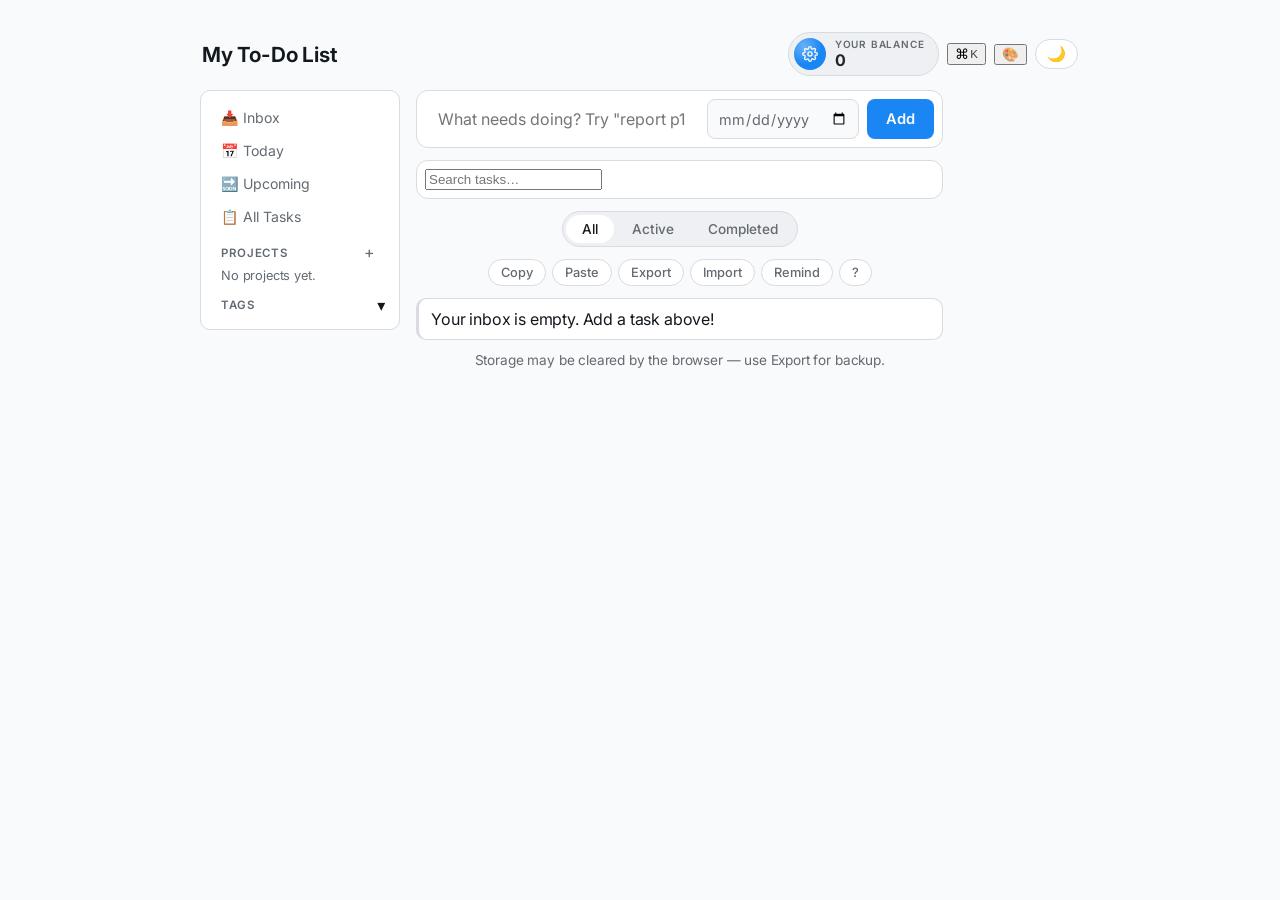
<file: index.html>
<!DOCTYPE html>
<html lang="en">
<head>
  <meta charset="UTF-8">
  <meta name="viewport" content="width=device-width, initial-scale=1.0">
  <meta name="theme-color" content="#3b82f6">
  <title>My To-Do List</title>
  <link rel="manifest" href="./manifest.json">
  <link rel="icon" href="./icon.svg" type="image/svg+xml">
  <link rel="preconnect" href="https://fonts.googleapis.com">
  <link rel="preconnect" href="https://fonts.gstatic.com" crossorigin>
  <link rel="stylesheet" href="https://fonts.googleapis.com/css2?family=Inter:wght@400;500;600;700&display=swap">
  <link rel="stylesheet" href="./styles.css">
</head>
<body>
  <div class="app">
    <div class="header">
      <h1>My To-Do List</h1>
      <div class="header-actions">
        <button id="wallet-btn" class="wallet" aria-haspopup="dialog" aria-controls="shop-modal" title="Points shop">
          <span class="wallet-icon" aria-hidden="true">
            <svg viewBox="0 0 24 24" width="16" height="16" fill="none" stroke="currentColor" stroke-width="2" stroke-linecap="round" stroke-linejoin="round">
              <circle cx="12" cy="12" r="3.2"></circle>
              <path d="M19.4 15a1.65 1.65 0 0 0 .33 1.82l.06.06a2 2 0 1 1-2.83 2.83l-.06-.06a1.65 1.65 0 0 0-1.82-.33 1.65 1.65 0 0 0-1 1.51V21a2 2 0 1 1-4 0v-.09a1.65 1.65 0 0 0-1-1.51 1.65 1.65 0 0 0-1.82.33l-.06.06a2 2 0 1 1-2.83-2.83l.06-.06a1.65 1.65 0 0 0 .33-1.82 1.65 1.65 0 0 0-1.51-1H3a2 2 0 1 1 0-4h.09a1.65 1.65 0 0 0 1.51-1 1.65 1.65 0 0 0-.33-1.82l-.06-.06a2 2 0 1 1 2.83-2.83l.06.06a1.65 1.65 0 0 0 1.82.33h.01a1.65 1.65 0 0 0 1-1.51V3a2 2 0 1 1 4 0v.09a1.65 1.65 0 0 0 1 1.51h.01a1.65 1.65 0 0 0 1.82-.33l.06-.06a2 2 0 1 1 2.83 2.83l-.06.06a1.65 1.65 0 0 0-.33 1.82v.01a1.65 1.65 0 0 0 1.51 1H21a2 2 0 1 1 0 4h-.09a1.65 1.65 0 0 0-1.51 1z"></path>
            </svg>
          </span>
          <span class="wallet-meta">
            <span class="wallet-label">Your balance</span>
            <span class="wallet-points" id="wallet-points">0</span>
          </span>
        </button>
        <button id="palette-btn" class="palette-btn" aria-haspopup="dialog" aria-controls="cmdk" title="Command palette (Ctrl+K)">
          <span aria-hidden="true">⌘</span><span class="palette-hint">K</span>
        </button>
        <button id="preset-btn" aria-haspopup="dialog" aria-controls="theme-menu" title="Theme presets" aria-label="Theme presets">🎨</button>
        <button id="theme-btn" aria-label="Toggle dark mode">🌙</button>
      </div>
    </div>

    <div class="theme-menu" id="theme-menu" popover>
      <strong>Themes</strong>
      <div class="theme-grid" id="theme-grid"></div>
      <p class="theme-note">tweakcn presets · light + dark follow the ☀️/🌙 toggle</p>
    </div>

    <div class="cmdk" id="cmdk" role="dialog" aria-modal="true" aria-labelledby="cmdk-input-label" hidden>
      <div class="cmdk-scrim" data-cmdk-close></div>
      <div class="cmdk-panel">
        <label id="cmdk-input-label" class="cmdk-label">Command palette</label>
        <input id="cmdk-input" type="text" placeholder="Search views, actions, or type a new task…" autocomplete="off" spellcheck="false">
        <ul id="cmdk-list" role="listbox" aria-label="Commands"></ul>
        <p class="cmdk-foot"><kbd>↑</kbd><kbd>↓</kbd> move · <kbd>Enter</kbd> run · <kbd>Esc</kbd> close</p>
      </div>
    </div>

    <div class="layout">
      <nav class="sidebar" aria-label="Views">
        <button data-view="inbox">📥 Inbox <span class="count" id="count-inbox"></span></button>
        <button data-view="today">📅 Today <span class="count" id="count-today"></span></button>
        <button data-view="upcoming">🔜 Upcoming <span class="count" id="count-upcoming"></span></button>
        <button data-view="all">📋 All Tasks <span class="count" id="count-all"></span></button>
        <div class="side-head">
          <span class="side-label">Projects</span>
          <button id="project-add" aria-label="New project" title="New project">+</button>
        </div>
        <div id="side-projects"></div>
        <div class="side-head collapsible" id="tags-head">
          <span class="side-label">Tags</span>
          <span class="collapse-arrow" aria-hidden="true">▾</span>
        </div>
        <div id="side-tags"></div>
      </nav>
      <div class="main">
        <div class="input-row">
          <input id="task-input" type="text" placeholder="What needs doing? Try &quot;report p1 friday #work&quot;" autocomplete="off" aria-label="New task">
          <input id="due-input" type="date" aria-label="Due date (optional)">
          <button id="add-btn">Add</button>
        </div>
        <div class="nlp-preview" id="nlp-preview"></div>
        <div class="input-row search-row">
          <input id="search-input" type="search" placeholder="Search tasks…" autocomplete="off" aria-label="Search tasks">
        </div>
        <div class="filters">
          <button data-filter="all" class="active" aria-pressed="true">All</button>
          <button data-filter="active" aria-pressed="false">Active</button>
          <button data-filter="completed" aria-pressed="false">Completed</button>
        </div>
        <div class="tag-bar" id="tag-bar">
          <button id="tag-clear"></button>
        </div>
        <div class="toolbar">
          <button id="copy-btn" title="Copy tasks as text">Copy</button>
          <button id="paste-btn" title="Paste tasks from clipboard">Paste</button>
          <button id="share-btn" title="Share via OS sheet">Share</button>
          <button id="export-btn" title="Download tasks as JSON">Export</button>
          <button id="import-btn" title="Import tasks from JSON">Import</button>
          <button id="notify-btn" aria-pressed="false" title="Due-date reminders">Remind</button>
          <button id="help-btn" title="Keyboard shortcuts (?)">?</button>
        </div>
        <input type="file" id="import-file" accept=".json,application/json" hidden>
        <div id="help-popover" popover>
          <strong>Shortcuts</strong>
          <p><kbd>/</kbd> new task · <kbd>Ctrl</kbd>+<kbd>K</kbd> command palette · <kbd>j</kbd>/<kbd>k</kbd> move between rows<br><kbd>Alt</kbd>+<kbd>↑</kbd>/<kbd>↓</kbd> reorder · <kbd>Enter</kbd> save · <kbd>Esc</kbd> cancel</p>
          <p><strong>Quick add:</strong> “Gym every monday at 19:00 #health” — try every day, every weekday, every 2 weeks, next week, in 3 days, 18:00, +Project, p1–p4.</p>
        </div>
        <ul id="task-list"></ul>
        <p class="counter" id="counter" aria-live="polite"></p>
      </div>
    </div>
  </div>

  <div class="scrim" id="scrim" hidden></div>
  <aside class="drawer" id="drawer" role="dialog" aria-modal="true" aria-labelledby="drawer-title" hidden>
    <div class="drawer-head">
      <h2 id="drawer-title">Task details</h2>
      <button id="drawer-close" aria-label="Close task details">✕</button>
    </div>
    <label class="drawer-field">
      <span>Title</span>
      <input id="drawer-title-input" type="text" autocomplete="off">
    </label>
    <label class="drawer-field">
      <span>Description</span>
      <textarea id="drawer-desc" rows="3" placeholder="Notes…"></textarea>
    </label>
    <div class="drawer-grid">
      <label class="drawer-field">
        <span>Due date</span>
        <input id="drawer-due" type="date">
      </label>
      <label class="drawer-field">
        <span>Due time</span>
        <input id="drawer-time" type="time">
      </label>
    </div>
    <div class="drawer-grid">
      <label class="drawer-field">
        <span>Priority</span>
        <select id="drawer-prio">
          <option value="0">None</option>
          <option value="1">P3 · Low</option>
          <option value="2">P2 · Medium</option>
          <option value="3">P1 · High</option>
          <option value="4">P4 · Lowest</option>
        </select>
      </label>
      <label class="drawer-check">
        <input id="drawer-done" type="checkbox">
        <span>Completed</span>
      </label>
    </div>
    <label class="drawer-field">
      <span>Tags (space-separated #tags)</span>
      <input id="drawer-tags" type="text" autocomplete="off" placeholder="#home #work">
    </label>
    <div class="drawer-grid">
      <label class="drawer-field">
        <span>Project</span>
        <select id="drawer-project"></select>
      </label>
      <label class="drawer-field">
        <span>Repeats</span>
        <select id="drawer-recur">
          <option value="">Does not repeat</option>
          <option value="daily">Every day</option>
          <option value="weekdays">Every weekday</option>
          <option value="weekly">Every week</option>
          <option value="monthly">Every month</option>
          <option value="yearly">Every year</option>
        </select>
      </label>
    </div>
    <p class="drawer-note" id="drawer-recur-note" hidden></p>
  </aside>

  <div class="modal-scrim" id="project-scrim" hidden></div>
  <div class="modal" id="project-modal" role="dialog" aria-modal="true" aria-labelledby="project-modal-title" hidden>
    <h2 id="project-modal-title">New project</h2>
    <label class="drawer-field">
      <span>Name</span>
      <input id="project-name" type="text" autocomplete="off" maxlength="60">
    </label>
    <div class="drawer-grid">
      <div class="drawer-field">
        <span>Color</span>
        <div class="swatches" id="project-colors"></div>
      </div>
      <div class="drawer-field">
        <span>Icon</span>
        <div class="swatches" id="project-icons"></div>
      </div>
    </div>
    <div class="modal-actions">
      <button id="project-cancel">Cancel</button>
      <button id="project-delete" hidden>Delete</button>
      <button id="project-save" class="primary">Save</button>
    </div>
    <p class="modal-note" id="project-delete-note" hidden></p>
    <div class="modal-actions" id="project-delete-actions" hidden>
      <button id="project-delete-inbox">Move tasks to Inbox</button>
      <button id="project-delete-cancel">Keep project</button>
    </div>
  </div>

  <div class="modal-scrim" id="shop-scrim" hidden></div>
  <div class="modal shop-modal" id="shop-modal" role="dialog" aria-modal="true" aria-labelledby="shop-title" hidden>
    <div class="shop-head">
      <h2 id="shop-title">Points shop</h2>
      <button id="shop-close" aria-label="Close points shop">✕</button>
    </div>
    <p class="shop-balance">Balance: <strong id="shop-balance">0</strong> points</p>
    <div class="shop-items" id="shop-items"></div>
    <p class="modal-note">Earn 10 points per completed task. Daily cap: 100. Completing the same task again never double-pays.</p>
  </div>

  <div class="toast" id="toast" role="status" aria-live="polite" hidden></div>

  <script src="./points.js"></script>
  <script src="./app.js"></script>
</body>
</html>
</file>
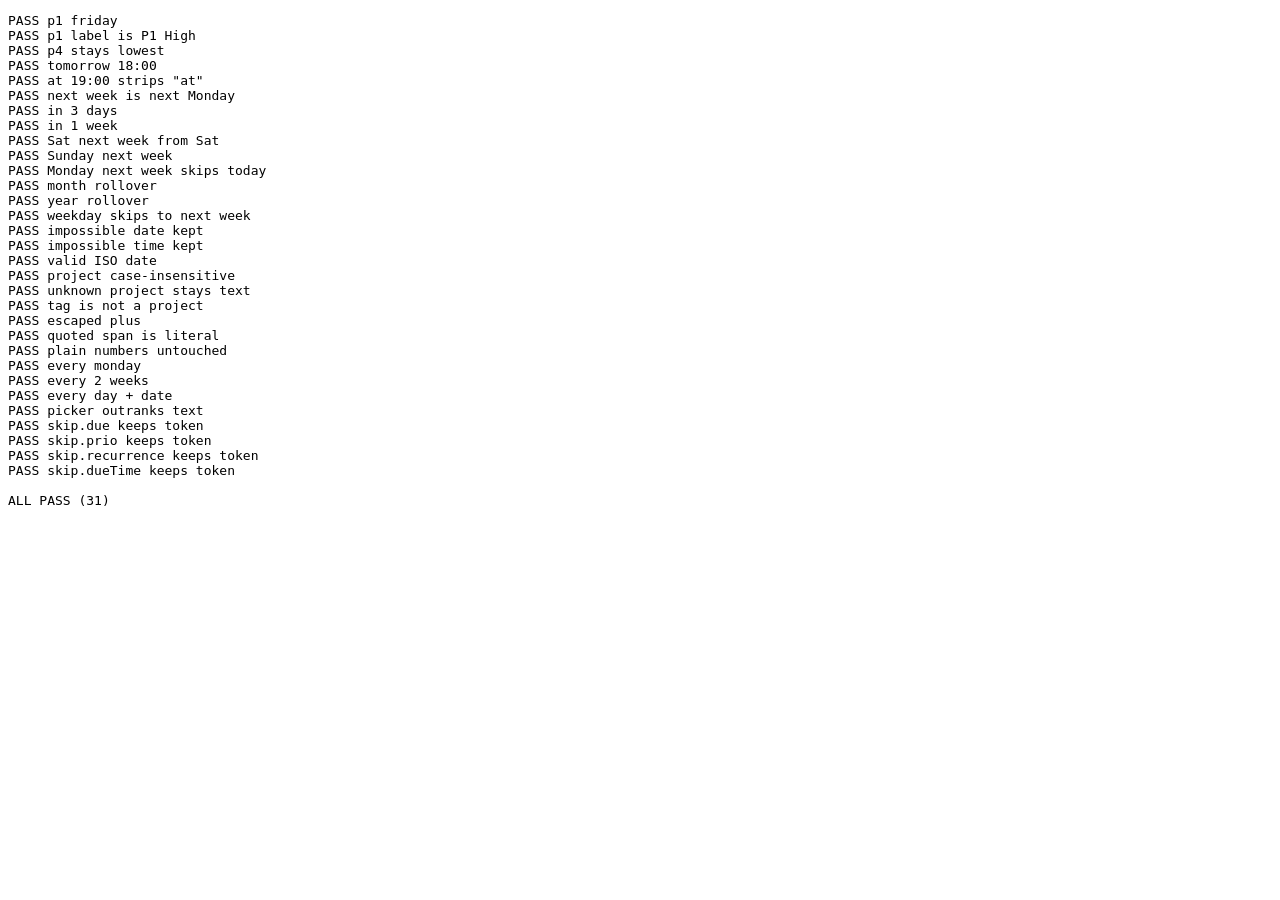
<file: tests/nlp.html>
<!doctype html>
<meta charset="utf-8">
<title>parseNatural self-check</title>
<body>
  <pre id="out">running…</pre>
  <iframe id="app" src="../index.html" hidden></iframe>
  <script>
    // Fixed clock: 2026-10-22 is a Thursday. Dates use the local calendar.
    const NOW = new Date(2026, 9, 22, 9, 0, 0);
    const COLLEGE = { id: 'p1', name: 'College', color: '#3b82f6', icon: '🎓', order: 0 };
    const lines = [];
    function ok(name, cond, detail) {
      lines.push((cond ? 'PASS ' : 'FAIL ') + name + (cond ? '' : ' :: ' + JSON.stringify(detail)));
    }
    function check(name, exp, got, keys) {
      const bad = Object.keys(exp).filter(function (k) { return JSON.stringify(exp[k]) !== JSON.stringify(got[k]); });
      ok(name, !bad.length, bad.map(function (k) { return k + ': got ' + JSON.stringify(got[k]) + ' want ' + JSON.stringify(exp[k]); }));
    }

    function run(w, parse) {
      const p = function (raw, picked, skip) {
        return parse(raw, picked || '', [COLLEGE], NOW, skip);
      };
      // 1. Baseline: p1 + weekday, existing priority meaning preserved.
      let r = p('report p1 friday');
      check('p1 friday', { text: 'report', due: '2026-10-23', prio: 3 }, r);
      ok('p1 label is P1 High', w.prioLabel(r.prio) === 'P1 · High', w.prioLabel(r.prio));
      r = p('report p4 friday');
      check('p4 stays lowest', { prio: 4 }, r);

      // 2. tomorrow 18:00, next week = next Monday, in N days.
      check('tomorrow 18:00', { text: 'call mom', due: '2026-10-23', dueTime: '18:00' }, p('call mom tomorrow 18:00'));
      check('at 19:00 strips "at"', { text: 'gym', dueTime: '19:00' }, p('gym at 19:00'));
      check('next week is next Monday', { text: 'plan', due: '2026-10-26' }, p('plan next week'));
      check('in 3 days', { text: 'pay', due: '2026-10-25' }, p('pay in 3 days'));
      check('in 1 week', { due: '2026-10-29' }, p('pay in 1 week'));

      // 3. Week / month / year rollover.
      const endOct = new Date(2026, 9, 31, 9, 0, 0);
      ok('Sat next week from Sat', parse('plan next week', '', [], new Date(2026, 9, 24, 9, 0, 0)).due === '2026-10-26',
        parse('plan next week', '', [], new Date(2026, 9, 24, 9, 0, 0)).due);
      ok('Sunday next week', parse('plan next week', '', [], new Date(2026, 9, 25, 9, 0, 0)).due === '2026-10-26',
        parse('plan next week', '', [], new Date(2026, 9, 25, 9, 0, 0)).due);
      ok('Monday next week skips today', parse('plan next week', '', [], new Date(2026, 9, 26, 9, 0, 0)).due === '2026-11-02',
        parse('plan next week', '', [], new Date(2026, 9, 26, 9, 0, 0)).due);
      ok('month rollover', parse('x tomorrow', '', [], endOct).due === '2026-11-01', parse('x tomorrow', '', [], endOct).due);
      ok('year rollover', parse('x tomorrow', '', [], new Date(2026, 11, 31, 9, 0, 0)).due === '2027-01-01',
        parse('x tomorrow', '', [], new Date(2026, 11, 31, 9, 0, 0)).due);
      ok('weekday skips to next week', parse('x sunday', '', [], NOW).due === '2026-10-25', parse('x sunday', '', [], NOW).due);

      // 4. Impossible date/time stay as text.
      check('impossible date kept', { text: 'pay 2026-02-31', due: '' }, p('pay 2026-02-31'));
      check('impossible time kept', { text: 'call 24:99', dueTime: '' }, p('call 24:99'));
      check('valid ISO date', { text: 'ship', due: '2026-12-01' }, p('ship 2026-12-01'));

      // 5. Projects: case-insensitive, unknown stays text, #tag untouched.
      check('project case-insensitive', { text: 'essay', projectId: 'p1', projectName: 'College' }, p('essay +college'));
      check('unknown project stays text', { text: 'essay +Nope' }, p('essay +Nope'));
      check('tag is not a project', { text: 'essay #work' }, p('essay #work'));

      // 6. Literals and plain numbers survive restore().
      check('escaped plus', { text: 'buy +1 coffee' }, p('buy \\+1 coffee'));
      check('quoted span is literal', { text: 'say friday', due: '' }, p('say "friday"'));
      check('plain numbers untouched', { text: 'pay 100 now' }, p('pay 100 now'));

      // 7. Recurrence phrases.
      check('every monday', { text: 'gym', recurrence: { freq: 'weekly', interval: 1, weekdays: [1], afterCompletion: false, anchorDue: '' } },
        p('gym every monday'));
      check('every 2 weeks', { recurrence: { freq: 'weekly', interval: 2, afterCompletion: false, anchorDue: '' } }, p('gym every 2 weeks'));
      check('every day + date', { due: '2026-10-23', recurrence: { freq: 'daily', interval: 1, afterCompletion: false, anchorDue: '2026-10-23' } },
        p('standup every day tomorrow'));

      // 8. Explicit picker outranks inferred date; skipped chip keeps the token.
      check('picker outranks text', { text: 'friday', due: '2026-11-11', dueExplicit: true }, p('friday', '2026-11-11'));
      check('skip.due keeps token', { text: 'report friday', due: '' }, p('report friday', '', { due: true }));
      check('skip.prio keeps token', { text: 'report p1', prio: 0 }, p('report p1', '', { prio: true }));
      check('skip.recurrence keeps token', { text: 'gym every monday', recurrence: null }, p('gym every monday', '', { recurrence: true }));
      check('skip.dueTime keeps token', { text: 'at 19:00', dueTime: '' }, p('at 19:00', '', { dueTime: true }));
    }

    document.getElementById('app').addEventListener('load', function () {
      const frame = document.getElementById('app');
      try {
        run(frame.contentWindow, frame.contentWindow.parseNatural);
      } catch (e) {
        lines.push('FAIL harness: ' + e.message);
      }
      const failed = lines.filter(function (l) { return l.indexOf('FAIL') === 0; }).length;
      document.getElementById('out').textContent =
        lines.join('\n') + '\n\n' + (failed ? failed + ' FAILED' : 'ALL PASS (' + lines.length + ')');
      document.title = failed ? 'FAIL' : 'PASS';
    });
  </script>
</body>
</file>
<file: styles.css>
/* --- tweakcn theme tokens (Inter, radius 10px) --- */
    :root {
      --background: oklch(0.9846 0.0017 247.8389);
      --foreground: oklch(0.2057 0.0151 248.5628);
      --card: oklch(1.0000 0 0);
      --card-foreground: oklch(0.2057 0.0151 248.5628);
      --primary: oklch(0.6225 0.1882 254.0875);
      --primary-foreground: oklch(0.9846 0.0017 247.8389);
      --secondary: oklch(0.9545 0.0046 258.3249);
      --secondary-foreground: oklch(0.2648 0.0165 248.4511);
      --muted: oklch(0.9545 0.0046 258.3249);
      --muted-foreground: oklch(0.5207 0.0140 248.0971);
      --accent: oklch(0.9297 0.0184 250.5952);
      --accent-foreground: oklch(0.2236 0.0164 252.4812);
      --destructive: oklch(0.6203 0.2206 25.6388);
      --border: oklch(0.8903 0.0064 255.4784);
      --input: oklch(0.8903 0.0064 255.4784);
      --ring: oklch(0.6225 0.1882 254.0875);
      --chart-1: oklch(0.6225 0.1882 254.0875);
      --chart-2: oklch(0.6612 0.1204 171.9631);
      --chart-3: oklch(0.6920 0.1516 68.2309);
      --chart-4: oklch(0.6408 0.1898 22.1208);
      --radius: 0.625rem;
      --shadow-xs: 0px 4px 10px 0px hsl(0, 0, 0 / 0.05);
      --shadow-sm: 0px 4px 10px 0px hsl(0, 0, 0 / 0.10), 0px 1px 2px -1px hsl(0, 0, 0 / 0.10);
    }

    body.dark {
      --background: oklch(0.1757 0.0122 254.1481);
      --foreground: oklch(0.9409 0.0059 239.8225);
      --card: oklch(0.2154 0.0141 253.1323);
      --card-foreground: oklch(0.9409 0.0059 239.8225);
      --primary: oklch(0.6969 0.1630 252.9094);
      --primary-foreground: oklch(0.1757 0.0122 254.1481);
      --secondary: oklch(0.2653 0.0142 248.3607);
      --secondary-foreground: oklch(0.9409 0.0059 239.8225);
      --muted: oklch(0.2653 0.0142 248.3607);
      --muted-foreground: oklch(0.6998 0.0123 252.1295);
      --accent: oklch(0.3050 0.0220 251.2541);
      --accent-foreground: oklch(0.9654 0.0042 236.4970);
      --destructive: oklch(0.6791 0.1899 25.3623);
      --border: oklch(0.3147 0.0128 252.9992);
      --input: oklch(0.3147 0.0128 252.9992);
      --ring: oklch(0.6969 0.1630 252.9094);
      --chart-1: oklch(0.6969 0.1630 252.9094);
      --chart-2: oklch(0.7208 0.1204 171.9037);
      --chart-3: oklch(0.7610 0.1501 71.2299);
      --chart-4: oklch(0.7105 0.1799 22.0201);
      --shadow-xs: 0px 10px 20px 0px hsl(0, 0, 0 / 0.25);
      --shadow-sm: 0px 10px 20px 0px hsl(0, 0, 0 / 0.50), 0px 1px 2px -1px hsl(0, 0, 0 / 0.50);
    }

    body.dark #task-list li.due-overdue { background: #450a0a; border-left-color: var(--chart-4); }
    body.dark #task-list li.due-today,
    body.dark #task-list li.due-tomorrow { background: #451a03; border-left-color: var(--chart-3); }
    body.dark #task-list li.due-soon { background: #172554; border-left-color: var(--chart-1); }
    body.dark #task-list li.due-later { background: #052e16; border-left-color: var(--chart-2); }
    body.dark .due-overdue .due-badge { background: #7f1d1d; color: #fecaca; }
    body.dark .due-today .due-badge,
    body.dark .due-tomorrow .due-badge { background: #78350f; color: #fde68a; }
    body.dark .due-soon .due-badge { background: #1e3a8a; color: #bfdbfe; }
    body.dark .due-later .due-badge { background: #14532d; color: #bbf7d0; }

    /* --- tweakcn presets (tokens copied from tweakcn registry themes) --- */
    /* body[data-preset] overrides; dark variants follow body.dark. */
    body[data-preset="claude"] {
      --background: oklch(0.9818 0.0054 95.0986);
      --foreground: oklch(0.3438 0.0269 95.7226);
      --card: oklch(1.0000 0 0);
      --card-foreground: oklch(0.1908 0.0020 106.5859);
      --primary: oklch(0.6171 0.1375 39.0427);
      --primary-foreground: oklch(1.0000 0 0);
      --secondary: oklch(0.9245 0.0138 92.9892);
      --secondary-foreground: oklch(0.4334 0.0177 98.6048);
      --muted: oklch(0.9341 0.0153 90.2390);
      --muted-foreground: oklch(0.6059 0.0075 97.4233);
      --accent: oklch(0.9245 0.0138 92.9892);
      --accent-foreground: oklch(0.2671 0.0196 98.9390);
      --destructive: oklch(0.1908 0.0020 106.5859);
      --border: oklch(0.8847 0.0069 97.3627);
      --input: oklch(0.7621 0.0156 98.3528);
      --ring: oklch(0.6171 0.1375 39.0427);
      --chart-1: oklch(0.6171 0.1375 39.0427);
      --radius: 0.5rem;
    }

    body.dark[data-preset="claude"] {
      --background: oklch(0.2679 0.0036 106.6427);
      --foreground: oklch(0.8074 0.0142 93.0137);
      --card: oklch(0.2679 0.0036 106.6427);
      --card-foreground: oklch(0.9818 0.0054 95.0986);
      --primary: oklch(0.6724 0.1308 38.7559);
      --primary-foreground: oklch(1.0000 0 0);
      --secondary: oklch(0.9818 0.0054 95.0986);
      --secondary-foreground: oklch(0.3085 0.0035 106.6039);
      --muted: oklch(0.2213 0.0038 106.7070);
      --muted-foreground: oklch(0.7713 0.0169 99.0657);
      --accent: oklch(0.2130 0.0078 95.4245);
      --accent-foreground: oklch(0.9663 0.0080 98.8792);
      --destructive: oklch(0.6368 0.2078 25.3313);
      --border: oklch(0.3618 0.0101 106.8928);
      --input: oklch(0.4336 0.0113 100.2195);
      --ring: oklch(0.6724 0.1308 38.7559);
      --chart-1: oklch(0.6724 0.1308 38.7559);
    }

    body[data-preset="minimal"] {
      --background: oklch(1.0000 0 0);
      --foreground: oklch(0.3211 0 0);
      --card: oklch(1.0000 0 0);
      --card-foreground: oklch(0.3211 0 0);
      --primary: oklch(0.6231 0.1880 259.8145);
      --primary-foreground: oklch(1.0000 0 0);
      --secondary: oklch(0.9670 0.0029 264.5419);
      --secondary-foreground: oklch(0.4461 0.0263 256.8018);
      --muted: oklch(0.9846 0.0017 247.8389);
      --muted-foreground: oklch(0.5510 0.0234 264.3637);
      --accent: oklch(0.9514 0.0250 236.8242);
      --accent-foreground: oklch(0.3791 0.1378 265.5222);
      --destructive: oklch(0.6368 0.2078 25.3313);
      --border: oklch(0.9276 0.0058 264.5313);
      --input: oklch(0.9276 0.0058 264.5313);
      --ring: oklch(0.6231 0.1880 259.8145);
      --chart-1: oklch(0.6231 0.1880 259.8145);
      --radius: 0.375rem;
    }

    body.dark[data-preset="minimal"] {
      --background: oklch(0.2046 0 0);
      --foreground: oklch(0.9219 0 0);
      --card: oklch(0.2686 0 0);
      --card-foreground: oklch(0.9219 0 0);
      --primary: oklch(0.6231 0.1880 259.8145);
      --primary-foreground: oklch(1.0000 0 0);
      --secondary: oklch(0.2686 0 0);
      --secondary-foreground: oklch(0.9219 0 0);
      --muted: oklch(0.2393 0 0);
      --muted-foreground: oklch(0.7155 0 0);
      --accent: oklch(0.3791 0.1378 265.5222);
      --accent-foreground: oklch(0.8823 0.0571 254.1284);
      --destructive: oklch(0.6368 0.2078 25.3313);
      --border: oklch(0.3715 0 0);
      --input: oklch(0.3715 0 0);
      --ring: oklch(0.6231 0.1880 259.8145);
      --chart-1: oklch(0.6231 0.1880 259.8145);
    }

    body[data-preset="catppuccin"] {
      --background: oklch(0.9578 0.0058 264.5321);
      --foreground: oklch(0.4355 0.0430 279.3250);
      --card: oklch(1.0000 0 0);
      --card-foreground: oklch(0.4355 0.0430 279.3250);
      --primary: oklch(0.5547 0.2503 297.0156);
      --primary-foreground: oklch(1.0000 0 0);
      --secondary: oklch(0.8575 0.0145 268.4756);
      --secondary-foreground: oklch(0.4355 0.0430 279.3250);
      --muted: oklch(0.9060 0.0117 264.5071);
      --muted-foreground: oklch(0.5471 0.0343 279.0837);
      --accent: oklch(0.6820 0.1448 235.3822);
      --accent-foreground: oklch(1.0000 0 0);
      --destructive: oklch(0.5505 0.2155 19.8095);
      --border: oklch(0.8083 0.0174 271.1982);
      --input: oklch(0.8575 0.0145 268.4756);
      --ring: oklch(0.5547 0.2503 297.0156);
      --chart-1: oklch(0.5547 0.2503 297.0156);
      --radius: 0.35rem;
    }

    body.dark[data-preset="catppuccin"] {
      --background: oklch(0.2155 0.0254 284.0647);
      --foreground: oklch(0.8787 0.0426 272.2767);
      --card: oklch(0.2429 0.0304 283.9110);
      --card-foreground: oklch(0.8787 0.0426 272.2767);
      --primary: oklch(0.7871 0.1187 304.7693);
      --primary-foreground: oklch(0.2429 0.0304 283.9110);
      --secondary: oklch(0.4765 0.0340 278.6430);
      --secondary-foreground: oklch(0.8787 0.0426 272.2767);
      --muted: oklch(0.2973 0.0294 276.2144);
      --muted-foreground: oklch(0.7510 0.0396 273.9320);
      --accent: oklch(0.8467 0.0833 210.2545);
      --accent-foreground: oklch(0.2429 0.0304 283.9110);
      --destructive: oklch(0.7556 0.1297 2.7642);
      --border: oklch(0.3240 0.0319 281.9784);
      --input: oklch(0.3240 0.0319 281.9784);
      --ring: oklch(0.7871 0.1187 304.7693);
      --chart-1: oklch(0.7871 0.1187 304.7693);
    }

    body[data-preset="cyberpunk"] {
      --background: oklch(0.9816 0.0017 247.8390);
      --foreground: oklch(0.1649 0.0352 281.8285);
      --card: oklch(1.0000 0 0);
      --card-foreground: oklch(0.1649 0.0352 281.8285);
      --primary: oklch(0.6726 0.2904 341.4084);
      --primary-foreground: oklch(1.0000 0 0);
      --secondary: oklch(0.9595 0.0200 286.0164);
      --secondary-foreground: oklch(0.1649 0.0352 281.8285);
      --muted: oklch(0.9595 0.0200 286.0164);
      --muted-foreground: oklch(0.1649 0.0352 281.8285);
      --accent: oklch(0.8903 0.1739 171.2690);
      --accent-foreground: oklch(0.1649 0.0352 281.8285);
      --destructive: oklch(0.6535 0.2348 34.0370);
      --border: oklch(0.9205 0.0086 225.0878);
      --input: oklch(0.9205 0.0086 225.0878);
      --ring: oklch(0.6726 0.2904 341.4084);
      --chart-1: oklch(0.6726 0.2904 341.4084);
      --radius: 0.5rem;
    }

    body.dark[data-preset="cyberpunk"] {
      --background: oklch(0.1649 0.0352 281.8285);
      --foreground: oklch(0.9513 0.0074 260.7315);
      --card: oklch(0.2542 0.0611 281.1423);
      --card-foreground: oklch(0.9513 0.0074 260.7315);
      --primary: oklch(0.6726 0.2904 341.4084);
      --primary-foreground: oklch(1.0000 0 0);
      --secondary: oklch(0.2542 0.0611 281.1423);
      --secondary-foreground: oklch(0.9513 0.0074 260.7315);
      --muted: oklch(0.2123 0.0522 280.9917);
      --muted-foreground: oklch(0.6245 0.0500 278.1046);
      --accent: oklch(0.8903 0.1739 171.2690);
      --accent-foreground: oklch(0.1649 0.0352 281.8285);
      --destructive: oklch(0.6535 0.2348 34.0370);
      --border: oklch(0.3279 0.0832 280.7890);
      --input: oklch(0.3279 0.0832 280.7890);
      --ring: oklch(0.6726 0.2904 341.4084);
      --chart-1: oklch(0.6726 0.2904 341.4084);
    }

    body[data-preset="mono"] {
      --background: oklch(1.0000 0 0);
      --foreground: oklch(0.1448 0 0);
      --card: oklch(1.0000 0 0);
      --card-foreground: oklch(0.1448 0 0);
      --primary: oklch(0.5555 0 0);
      --primary-foreground: oklch(0.9851 0 0);
      --secondary: oklch(0.9702 0 0);
      --secondary-foreground: oklch(0.2046 0 0);
      --muted: oklch(0.9702 0 0);
      --muted-foreground: oklch(0.5486 0 0);
      --accent: oklch(0.9702 0 0);
      --accent-foreground: oklch(0.2046 0 0);
      --destructive: oklch(0.5830 0.2387 28.4765);
      --border: oklch(0.9219 0 0);
      --input: oklch(0.9219 0 0);
      --ring: oklch(0.7090 0 0);
      --chart-1: oklch(0.5555 0 0);
      --radius: 0rem;
    }

    body.dark[data-preset="mono"] {
      --background: oklch(0.1448 0 0);
      --foreground: oklch(0.9851 0 0);
      --card: oklch(0.2134 0 0);
      --card-foreground: oklch(0.9851 0 0);
      --primary: oklch(0.5555 0 0);
      --primary-foreground: oklch(0.9851 0 0);
      --secondary: oklch(0.2686 0 0);
      --secondary-foreground: oklch(0.9851 0 0);
      --muted: oklch(0.2686 0 0);
      --muted-foreground: oklch(0.7090 0 0);
      --accent: oklch(0.3715 0 0);
      --accent-foreground: oklch(0.9851 0 0);
      --destructive: oklch(0.7022 0.1892 22.2279);
      --border: oklch(0.3407 0 0);
      --input: oklch(0.4386 0 0);
      --ring: oklch(0.5555 0 0);
      --chart-1: oklch(0.5555 0 0);
    }

    /* --- Base --- */
    * {
      box-sizing: border-box;
    }

    body {
      font-family: Inter, ui-sans-serif, system-ui, sans-serif;
      letter-spacing: -0.01em;
      background: var(--background);
      color: var(--foreground);
      margin: 0;
      padding: 32px 16px;
      min-height: 100vh;
    }

    .app {
      max-width: 880px;
      margin: 0 auto;
      container-type: inline-size; /* container queries adapt composer, not viewport */
    }

    .layout {
      display: flex;
      gap: 16px;
      align-items: flex-start;
    }

    /* Sidebar: view nav (Todoist-style left rail) */
    .sidebar {
      flex: 0 0 200px;
      position: sticky;
      top: 16px;
      background: var(--card);
      color: var(--card-foreground);
      border: 1px solid var(--border);
      border-radius: var(--radius);
      box-shadow: var(--shadow-xs);
      padding: 10px;
    }

    .sidebar button {
      display: flex;
      width: 100%;
      align-items: center;
      gap: 8px;
      padding: 8px 10px;
      font-family: inherit;
      font-size: 0.88rem;
      background: transparent;
      color: var(--muted-foreground);
      border: none;
      border-radius: calc(var(--radius) - 4px);
      cursor: pointer;
      text-align: left;
    }

    .sidebar button:hover {
      background: var(--accent);
      color: var(--foreground);
    }

    .sidebar button.active {
      background: var(--accent);
      color: var(--foreground);
      font-weight: 600;
    }

    .sidebar .count {
      margin-left: auto;
      font-size: 0.75rem;
      background: var(--muted);
      color: var(--muted-foreground);
      border-radius: 999px;
      padding: 0 7px;
    }

    .sidebar .side-label {
      margin: 8px 10px 4px;
      font-size: 0.72rem;
      font-weight: 600;
      text-transform: uppercase;
      letter-spacing: 0.06em;
      color: var(--muted-foreground);
    }

    .side-head {
      display: flex;
      align-items: center;
      justify-content: space-between;
      margin: 8px 4px 4px 10px;
    }

    .side-head .side-label {
      margin: 0;
    }

    .side-head.collapsible {
      cursor: pointer;
    }

    #project-add {
      width: auto;
      padding: 2px 10px;
      font-size: 1rem;
      line-height: 1.2;
    }

    #side-projects {
      display: flex;
      flex-direction: column;
      gap: 2px;
    }

    .project-row {
      display: flex;
      align-items: center;
      gap: 8px;
      width: 100%;
      padding: 8px 10px;
      font-family: inherit;
      font-size: 0.88rem;
      background: transparent;
      color: var(--muted-foreground);
      border: none;
      border-radius: calc(var(--radius) - 4px);
      cursor: pointer;
      text-align: left;
    }

    .project-row:hover {
      background: var(--accent);
      color: var(--foreground);
    }

    .project-row.active {
      background: var(--accent);
      color: var(--foreground);
      font-weight: 600;
    }

    .project-row .dot {
      flex: none;
      width: 22px;
      height: 22px;
      border-radius: 999px;
      background: color-mix(in srgb, var(--dot, var(--muted-foreground)) 18%, transparent);
      color: var(--dot, var(--muted-foreground));
      font-size: 0.85rem;
      display: grid;
      place-content: center;
    }

    .project-row .pname {
      flex: 1;
      min-width: 0;
      overflow: hidden;
      text-overflow: ellipsis;
      white-space: nowrap;
    }

    .project-row .count {
      margin-left: auto;
    }

    .project-row .pmenu {
      flex: none;
      padding: 0 6px;
      font-size: 1rem;
      line-height: 1;
      background: transparent;
      border: none;
      border-radius: 4px;
      color: inherit;
      cursor: pointer;
      opacity: 0;
    }

    .project-row:hover .pmenu,
    .project-row:focus-within .pmenu {
      opacity: 1;
    }

    .project-row.drag-over {
      outline: 2px dashed var(--ring);
      outline-offset: -2px;
    }

    .project-empty {
      margin: 0 10px 4px;
      font-size: 0.8rem;
      color: var(--muted-foreground);
    }

    /* Project modal */
    .modal-scrim {
      position: fixed;
      inset: 0;
      background: rgba(0, 0, 0, 0.35);
      z-index: 60;
    }

    .modal-scrim[hidden],
    .modal[hidden] {
      display: none;
    }

    .modal {
      position: fixed;
      z-index: 70;
      left: 50%;
      top: 50%;
      transform: translate(-50%, -50%);
      width: min(380px, calc(100vw - 32px));
      background: var(--card);
      color: var(--card-foreground);
      border: 1px solid var(--border);
      border-radius: var(--radius);
      box-shadow: var(--shadow-sm);
      padding: 20px;
      display: flex;
      flex-direction: column;
      gap: 12px;
    }

    .modal h2 {
      margin: 0;
      font-size: 1.05rem;
    }

    .modal-actions {
      display: flex;
      gap: 8px;
      justify-content: flex-end;
    }

    .modal-actions button {
      padding: 8px 14px;
      font: inherit;
      font-size: 0.88rem;
      border: 1px solid var(--border);
      border-radius: calc(var(--radius) - 2px);
      background: var(--card);
      color: var(--foreground);
      cursor: pointer;
    }

    .modal-actions button.primary {
      background: var(--primary);
      color: var(--primary-foreground);
      border-color: transparent;
    }

    .modal-actions #project-delete {
      margin-right: auto;
      color: var(--destructive);
    }

    .modal-note {
      margin: 0;
      font-size: 0.85rem;
      color: var(--muted-foreground);
    }

    .swatches {
      display: flex;
      flex-wrap: wrap;
      gap: 6px;
    }

    .swatches button {
      width: 28px;
      height: 28px;
      border-radius: 999px;
      border: 2px solid transparent;
      cursor: pointer;
      font-size: 1rem;
      line-height: 1;
      background: var(--muted);
      color: var(--foreground);
    }

    .swatches button[aria-pressed="true"] {
      border-color: var(--ring);
    }

    /* Row quick-move menu */
    .rowmenu {
      position: fixed;
      z-index: 80;
      min-width: 190px;
      background: var(--card);
      color: var(--card-foreground);
      border: 1px solid var(--border);
      border-radius: var(--radius);
      box-shadow: var(--shadow-sm);
      padding: 6px;
    }

    .rowmenu[hidden] {
      display: none;
    }

    .rowmenu button {
      display: flex;
      width: 100%;
      align-items: center;
      gap: 8px;
      padding: 8px 10px;
      font: inherit;
      font-size: 0.88rem;
      background: transparent;
      border: none;
      border-radius: calc(var(--radius) - 4px);
      cursor: pointer;
      color: inherit;
      text-align: left;
    }

    .rowmenu button:hover {
      background: var(--accent);
    }

    /* Priority flags (Todoist P1-P3): colored dot on each row */
    .prio {
      flex: none;
      width: 18px;
      height: 18px;
      border-radius: 999px;
      border: 1.5px solid var(--border);
      background: transparent;
      cursor: pointer;
      padding: 0;
    }

    .prio[data-prio="3"] { border-color: #ef4444; }
    .prio[data-prio="2"] { border-color: #f59e0b; }
    .prio[data-prio="1"] { border-color: #3b82f6; }
    .prio[data-prio="4"] { border-color: var(--muted-foreground); }
    .prio[data-prio="3"]::after { content: ""; display: block; width: 8px; height: 8px; margin: 3.5px; border-radius: 999px; background: #ef4444; }
    .prio[data-prio="2"]::after { content: ""; display: block; width: 8px; height: 8px; margin: 3.5px; border-radius: 999px; background: #f59e0b; }
    .prio[data-prio="1"]::after { content: ""; display: block; width: 8px; height: 8px; margin: 3.5px; border-radius: 999px; background: #3b82f6; }
    .prio[data-prio="4"]::after { content: ""; display: block; width: 8px; height: 8px; margin: 3.5px; border-radius: 999px; background: var(--muted-foreground); }

    /* Group headers (Today / Upcoming / Later) */
    .group-head {
      margin: 14px 2px 8px;
      font-size: 0.8rem;
      font-weight: 650;
      color: var(--foreground);
    }

    @container (max-width: 640px) {
      .layout { flex-direction: column; }
      .sidebar { position: static; flex: none; width: 100%; }
    }

    /* Dim list while editing; highlight rows holding hovered tag */
    #task-list:has(.edit-input) { opacity: 0.85; }
    #task-list li:has(.tag-chip:hover) { border-color: var(--ring); }

    /* View Transitions: smooth morphs, honor reduced motion */
    ::view-transition-old(root),
    ::view-transition-new(root) { animation-duration: 0.18s; }
    @media (prefers-reduced-motion: reduce) {
      ::view-transition-old(root),
      ::view-transition-new(root) { animation: none; }
    }

    /* Toolbar: icon buttons under filters */
    .toolbar {
      display: flex;
      flex-wrap: wrap;
      gap: 6px;
      justify-content: center;
      margin-bottom: 12px;
    }

    .toolbar button {
      padding: 5px 12px;
      font-family: inherit;
      font-size: 0.8rem;
      font-weight: 500;
      background: var(--card);
      color: var(--muted-foreground);
      border: 1px solid var(--border);
      border-radius: 999px;
      cursor: pointer;
      box-shadow: var(--shadow-xs);
    }

    .toolbar button:hover {
      color: var(--foreground);
      background: var(--accent);
    }

    .toolbar button[aria-pressed="true"] {
      background: var(--primary);
      color: var(--primary-foreground);
      border-color: transparent;
    }

    /* Narrow container: stack composer vertically */
    @container (max-width: 420px) {
      .input-row { flex-direction: column; }
      #add-btn { width: 100%; }
      .toolbar { justify-content: stretch; }
      .toolbar button { flex: 1 1 auto; }
    }

    /* Help popover (native top-layer) */
    #help-popover {
      max-width: 320px;
      padding: 16px 18px;
      font: inherit;
      font-size: 0.9rem;
      color: var(--foreground);
      background: var(--card);
      border: 1px solid var(--border);
      border-radius: var(--radius);
      box-shadow: var(--shadow-sm);
    }

    #help-popover::backdrop {
      background: rgba(0, 0, 0, 0.25);
    }

    #help-popover kbd {
      padding: 1px 6px;
      font-family: ui-monospace, monospace;
      font-size: 0.8rem;
      background: var(--muted);
      border: 1px solid var(--border);
      border-radius: 4px;
    }

    /* Theme preset menu (native top-layer) */
    .theme-menu {
      width: min(320px, calc(100vw - 32px));
      padding: 14px;
      font: inherit;
      font-size: 0.9rem;
      color: var(--foreground);
      background: var(--card);
      border: 1px solid var(--border);
      border-radius: var(--radius);
      box-shadow: var(--shadow-sm);
    }

    .theme-menu::backdrop { background: rgba(0, 0, 0, 0.25); }

    .theme-grid {
      display: grid;
      grid-template-columns: repeat(2, minmax(0, 1fr));
      gap: 8px;
      margin-top: 10px;
    }

    .theme-swatch {
      display: flex;
      align-items: center;
      gap: 8px;
      padding: 8px 10px;
      font: inherit;
      font-size: 0.85rem;
      text-align: left;
      color: var(--secondary-foreground);
      background: var(--secondary);
      border: 1px solid transparent;
      border-radius: calc(var(--radius) * 0.8);
      cursor: pointer;
    }

    .theme-swatch[aria-pressed="true"] { border-color: var(--ring); }
    .theme-swatch i {
      width: 14px;
      height: 14px;
      border-radius: 50%;
      flex: none;
      border: 1px solid var(--border);
    }

    .theme-note { margin: 10px 0 0; font-size: 0.75rem; color: var(--muted-foreground); }

    /* Command palette */
    .cmdk {
      position: fixed;
      inset: 0;
      z-index: 90;
      display: flex;
      align-items: flex-start;
      justify-content: center;
      padding: 12vh 16px 16px;
    }

    .cmdk[hidden] { display: none; }

    .cmdk-scrim {
      position: absolute;
      inset: 0;
      background: rgba(0, 0, 0, 0.45);
    }

    .cmdk-panel {
      position: relative;
      width: min(560px, 100%);
      overflow: hidden;
      background: var(--card);
      color: var(--card-foreground);
      border: 1px solid var(--border);
      border-radius: var(--radius);
      box-shadow: var(--shadow-sm);
      animation: cmdk-in 140ms ease-out;
    }

    .cmdk-label {
      position: absolute;
      width: 1px;
      height: 1px;
      overflow: hidden;
      clip-path: inset(50%);
    }

    #cmdk-input {
      width: 100%;
      padding: 14px 16px;
      font: inherit;
      font-size: 1rem;
      color: var(--foreground);
      background: transparent;
      border: none;
      border-bottom: 1px solid var(--border);
      border-radius: 0;
    }

    #cmdk-input:focus-visible { outline: none; }

    #cmdk-list {
      list-style: none;
      margin: 0;
      padding: 6px;
      max-height: min(52vh, 380px);
      overflow-y: auto;
    }

    #cmdk-list li {
      display: flex;
      align-items: center;
      gap: 10px;
      padding: 9px 10px;
      border-radius: calc(var(--radius) * 0.8);
      cursor: pointer;
      font-size: 0.9rem;
    }

    #cmdk-list li[aria-selected="true"] { background: var(--secondary); color: var(--secondary-foreground); }
    #cmdk-list li .cmdk-kind {
      margin-left: auto;
      font-size: 0.72rem;
      color: inherit;
      opacity: 0.65;
      text-transform: uppercase;
      letter-spacing: 0.04em;
    }

    .cmdk-empty { color: var(--muted-foreground); }

    .cmdk-foot {
      margin: 0;
      padding: 8px 12px;
      font-size: 0.75rem;
      color: var(--muted-foreground);
      border-top: 1px solid var(--border);
    }

    .cmdk-foot kbd {
      padding: 0 5px;
      font-family: ui-monospace, monospace;
      background: var(--muted);
      border: 1px solid var(--border);
      border-radius: 3px;
    }

    @keyframes cmdk-in {
      from { opacity: 0; transform: translateY(-6px) scale(0.99); }
      to { opacity: 1; transform: none; }
    }

    .palette-btn {
      display: inline-flex;
      align-items: center;
      gap: 1px;
      font-size: 0.9rem;
    }

    .palette-hint { font-size: 0.72rem; opacity: 0.75; }

    /* Print: list only, black on white */
    @media print {
      body { background: #fff; padding: 0; }
      .input-row, .filters, .toolbar, .tag-bar, #theme-btn,
      .edit-btn, .delete-btn, .drag-handle, #help-popover { display: none; }
      .app { max-width: 100%; }
      #task-list li {
        box-shadow: none;
        border: 1px solid #999;
        break-inside: avoid;
      }
      .counter { color: #000; }
    }

    /* --- Header --- */
    .header {
      display: flex;
      align-items: center;
      justify-content: space-between;
      margin: 0 2px 14px;
    }

    .header h1 {
      margin: 0;
      font-size: 1.3rem;
      font-weight: 650;
      letter-spacing: -0.01em;
    }

    #theme-btn {
      background: var(--card);
      color: var(--foreground);
      border: 1px solid var(--border);
      border-radius: 999px;
      font-size: 0.95rem;
      cursor: pointer;
      padding: 6px 11px;
      line-height: 1;
      box-shadow: var(--shadow-xs);
    }

    #theme-btn:hover {
      background: var(--accent);
    }

    /* --- Composer card --- */
    .input-row {
      display: flex;
      flex-wrap: wrap;
      gap: 8px;
      background: var(--card);
      color: var(--card-foreground);
      border: 1px solid var(--border);
      border-radius: calc(var(--radius) + 2px);
      padding: 8px;
      margin-bottom: 12px;
      box-shadow: var(--shadow-sm);
    }

    #task-input {
      flex: 1 1 160px;
      min-width: 0;
      padding: 9px 12px;
      font: inherit;
      color: inherit;
      background: transparent;
      border: 1px solid transparent;
      border-radius: calc(var(--radius) - 2px);
    }

    #task-input:focus {
      outline: none;
      border-color: var(--ring);
      background: var(--background);
    }

    #due-input {
      padding: 9px 10px;
      font: inherit;
      font-size: 0.9rem;
      color: var(--muted-foreground);
      background: var(--background);
      border: 1px solid var(--input);
      border-radius: calc(var(--radius) - 2px);
    }

    #add-btn {
      padding: 9px 18px;
      font: inherit;
      font-size: 0.92rem;
      font-weight: 600;
      background: var(--primary);
      color: var(--primary-foreground);
      border: 1px solid transparent;
      border-radius: calc(var(--radius) - 2px);
      cursor: pointer;
    }

    #add-btn:hover {
      filter: brightness(0.95);
    }

    /* --- Filter tabs (segmented) --- */
    .filters {
      display: flex;
      gap: 2px;
      width: fit-content;
      margin: 0 auto 12px;
      padding: 3px;
      background: var(--muted);
      border: 1px solid var(--border);
      border-radius: 999px;
    }

    .filters button {
      padding: 6px 16px;
      font-family: inherit;
      font-size: 0.85rem;
      font-weight: 500;
      border: none;
      border-radius: 999px;
      background: transparent;
      color: var(--muted-foreground);
      cursor: pointer;
    }

    .filters button.active {
      background: var(--card);
      color: var(--foreground);
      box-shadow: var(--shadow-xs);
    }

    /* --- Tag filter bar --- */
    .tag-bar {
      display: none;
      justify-content: center;
      margin-bottom: 12px;
    }

    .tag-bar.visible {
      display: flex;
    }

    .tag-bar button {
      padding: 4px 12px;
      font-size: 0.85rem;
      border: none;
      border-radius: 999px;
      background: var(--primary);
      color: var(--primary-foreground);
      cursor: pointer;
    }

    /* --- Quick-add parsed preview (chips) --- */
    .nlp-preview {
      display: none;
      flex-wrap: wrap;
      align-items: center;
      gap: 6px;
      margin: -4px 0 10px;
      font-size: 0.85rem;
    }

    .nlp-preview:not(:empty) {
      display: flex;
    }

    .nlp-chip {
      display: inline-flex;
      align-items: center;
      gap: 2px;
      border: 1px solid var(--border);
      border-radius: 999px;
      background: var(--secondary);
      color: var(--secondary-foreground);
      padding: 2px 4px 2px 10px;
      animation: chip-in 140ms ease-out;
    }

    @keyframes chip-in {
      from { opacity: 0; transform: scale(0.94); }
      to { opacity: 1; transform: none; }
    }

    @media (prefers-reduced-motion: reduce) {
      .nlp-chip, .cmdk-panel { animation: none; }
    }

    .nlp-chip.explicit {
      border-color: var(--ring);
    }

    .nlp-chip-edit,
    .nlp-chip-x,
    .nlp-chip-input {
      font: inherit;
      border: none;
      background: none;
      color: inherit;
      cursor: pointer;
    }

    .nlp-chip-edit {
      padding: 0;
    }

    .nlp-chip-x {
      padding: 0 6px;
      border-radius: 999px;
      color: var(--muted-foreground);
    }

    .nlp-chip-x:hover {
      color: var(--destructive);
    }

    .nlp-chip-input {
      width: 11ch;
      cursor: text;
      border-bottom: 1px solid var(--ring);
    }

    .nlp-chip-input.bad {
      border-bottom-color: var(--destructive);
      color: var(--destructive);
    }

    .nlp-title {
      color: var(--muted-foreground);
    }

    .nlp-error {
      color: var(--destructive);
    }

    /* --- Task rows --- */
    #task-list {
      list-style: none;
      margin: 0;
      padding: 0;
    }

    #task-list li {
      display: flex;
      align-items: center;
      gap: 10px;
      padding: 10px 12px;
      margin-bottom: 8px;
      background: var(--card);
      color: var(--card-foreground);
      border: 1px solid var(--border);
      border-left: 3px solid var(--border);
      border-radius: var(--radius);
      box-shadow: var(--shadow-xs);
      animation: slide-in 0.25s ease-out;
      transition: transform 0.15s ease, background 0.15s ease;
    }

    #task-list li:hover {
      transform: translateY(-1px);
    }

    /* Urgency: solid stripe + matching tint (explicit tints; color-mix shifts hue at low %) */
    #task-list li.due-overdue { border-left-color: var(--chart-4); background: #fef2f2; }
    #task-list li.due-today { border-left-color: var(--chart-3); background: #fffbeb; }
    #task-list li.due-tomorrow { border-left-color: var(--chart-3); background: #fffbeb; }
    #task-list li.due-soon { border-left-color: var(--chart-1); background: #eff6ff; }
    #task-list li.due-later { border-left-color: var(--chart-2); background: #ecfdf5; }
    #task-list li.due-none { border-left-color: var(--border); }

    #task-list li.completed {
      opacity: 0.7;
    }

    @keyframes slide-in {
      from { opacity: 0; transform: translateY(-6px); }
      to { opacity: 1; transform: translateY(0); }
    }

    .due-badge {
      font-size: 0.75rem;
      font-weight: 600;
      padding: 2px 8px;
      border-radius: 999px;
      white-space: nowrap;
      background: var(--secondary);
      color: var(--secondary-foreground);
    }

    .due-overdue .due-badge { background: #fee2e2; color: #b91c1c; }
    .due-today .due-badge { background: #fef3c7; color: #92400e; }
    .due-tomorrow .due-badge { background: #fef3c7; color: #92400e; }
    .due-soon .due-badge { background: #dbeafe; color: #1d4ed8; }
    .due-later .due-badge { background: #d1fae5; color: #065f46; }

    @media (prefers-reduced-motion: reduce) {
      #task-list li { animation: none; transition: none; }
    }

    /* Round checkbox */
    #task-list input[type="checkbox"] {
      appearance: none;
      flex: none;
      width: 18px;
      height: 18px;
      margin: 0;
      border: 1.5px solid var(--border);
      border-radius: 999px;
      background: transparent;
      cursor: pointer;
      display: grid;
      place-content: center;
    }

    #task-list input[type="checkbox"]:checked {
      background: var(--primary);
      border-color: var(--primary);
    }

    #task-list input[type="checkbox"]:checked::after {
      content: "✓";
      color: var(--primary-foreground);
      font-size: 11px;
      line-height: 1;
    }

    .task-text {
      flex: 1;
      min-width: 0;
      cursor: pointer;
    }

    #task-list li.completed .task-text {
      text-decoration: line-through;
      color: var(--muted-foreground);
    }

    .tag-chip {
      display: inline-block;
      font-size: 0.78rem;
      font-weight: 600;
      padding: 1px 8px;
      margin: 0 2px;
      border: none;
      border-radius: 999px;
      background: var(--secondary);
      color: var(--secondary-foreground);
      cursor: pointer;
      font-family: inherit;
    }

    .edit-input {
      flex: 1;
      min-width: 0;
      padding: 6px 10px;
      font: inherit;
      color: inherit;
      background: var(--background);
      border: 1px solid var(--ring);
      border-radius: calc(var(--radius) - 4px);
    }

    .drag-handle {
      cursor: grab;
      color: var(--muted-foreground);
      padding: 4px 2px;
      user-select: none;
      touch-action: none;
    }

    #task-list li.drag-over {
      outline: 2px dashed var(--ring);
      outline-offset: -2px;
    }

    .edit-btn,
    .delete-btn {
      background: transparent;
      border: none;
      border-radius: calc(var(--radius) - 4px);
      cursor: pointer;
      color: var(--muted-foreground);
      padding: 4px 8px;
      font-size: 1rem;
    }

    .edit-btn:hover {
      color: var(--primary);
      background: var(--accent);
    }

    .delete-btn:hover {
      color: var(--destructive);
      background: var(--accent);
    }

    /* --- Phase 3: scannable rows --- */
    #task-list li.task-row {
      cursor: default;
    }

    .task-body {
      flex: 1;
      min-width: 0;
      display: flex;
      flex-direction: column;
      gap: 4px;
    }

    .task-text {
      overflow: hidden;
      text-overflow: ellipsis;
      white-space: nowrap;
    }

    .task-meta {
      display: flex;
      flex-wrap: wrap;
      gap: 4px;
      min-width: 0;
    }

    .task-meta .meta-chip {
      font-size: 0.72rem;
      overflow: hidden;
      text-overflow: ellipsis;
      white-space: nowrap;
      max-width: 100%;
    }

    .task-meta .meta-project::before {
      content: "";
      display: inline-block;
      width: 7px;
      height: 7px;
      border-radius: 999px;
      background: var(--meta-dot, var(--muted-foreground));
      margin-right: 5px;
      vertical-align: 1px;
    }

    /* Actions: hover/focus visible on desktop, always visible on touch */
    .row-actions {
      flex: none;
      display: flex;
      gap: 2px;
      margin-left: auto;
    }

    @media (hover: hover) and (pointer: fine) {
      .row-actions {
        opacity: 0;
      }
      #task-list li.task-row:hover .row-actions,
      #task-list li.task-row:focus-within .row-actions {
        opacity: 1;
      }
    }

    /* Group headers stay noninteractive */
    #task-list li.group-head {
      cursor: default;
      background: transparent;
      border: none;
      box-shadow: none;
      padding: 14px 2px 6px;
    }

    .empty-message {
      text-align: center;
      color: var(--muted-foreground);
      background: var(--card);
      border: 1px dashed var(--border);
      border-radius: var(--radius);
      padding: 20px 12px;
    }

    .counter {
      margin: 12px 0 0;
      font-size: 0.85rem;
      color: var(--muted-foreground);
      text-align: center;
    }

    :focus-visible {
      outline: 2px solid var(--ring);
      outline-offset: 2px;
    }

    /* --- Task details drawer --- */
    .scrim {
      position: fixed;
      inset: 0;
      background: rgba(0, 0, 0, 0.35);
      z-index: 40;
    }

    .scrim[hidden],
    .drawer[hidden] {
      display: none;
    }

    .drawer {
      position: fixed;
      top: 0;
      right: 0;
      width: min(400px, 100vw);
      height: 100dvh;
      z-index: 50;
      overflow-y: auto;
      background: var(--card);
      color: var(--card-foreground);
      border-left: 1px solid var(--border);
      box-shadow: var(--shadow-sm);
      padding: 20px;
      display: flex;
      flex-direction: column;
      gap: 12px;
      animation: drawer-in 0.18s ease-out;
    }

    @keyframes drawer-in {
      from { transform: translateX(24px); opacity: 0; }
      to { transform: none; opacity: 1; }
    }

    .drawer-head {
      display: flex;
      align-items: center;
      justify-content: space-between;
    }

    .drawer-head h2 {
      margin: 0;
      font-size: 1.05rem;
    }

    #drawer-close {
      background: transparent;
      border: none;
      border-radius: 6px;
      cursor: pointer;
      color: var(--muted-foreground);
      font-size: 1rem;
      padding: 6px 10px;
    }

    #drawer-close:hover {
      background: var(--accent);
      color: var(--foreground);
    }

    .drawer-field {
      display: flex;
      flex-direction: column;
      gap: 4px;
      font-size: 0.82rem;
      color: var(--muted-foreground);
    }

    .drawer-field input,
    .drawer-field textarea,
    .drawer-field select {
      font: inherit;
      font-size: 0.95rem;
      color: var(--foreground);
      background: var(--background);
      border: 1px solid var(--input);
      border-radius: calc(var(--radius) - 2px);
      padding: 8px 10px;
    }

    .drawer-field textarea {
      resize: vertical;
    }

    .drawer-field input:disabled {
      opacity: 0.6;
    }

    .drawer-grid {
      display: grid;
      grid-template-columns: 1fr 1fr;
      gap: 12px;
    }

    .drawer-check {
      display: flex;
      align-items: center;
      gap: 8px;
      font-size: 0.9rem;
      padding-top: 20px;
    }

    .drawer-note {
      margin: 0;
      font-size: 0.82rem;
      color: var(--muted-foreground);
    }

    #task-list li {
      cursor: pointer;
    }

    @media (prefers-reduced-motion: reduce) {
      .drawer { animation: none; }
    }

    /* --- Points wallet chip (Steam-points-shop style) --- */
    .header-actions {
      display: flex;
      align-items: center;
      gap: 8px;
    }
    .wallet {
      display: flex;
      align-items: center;
      gap: 9px;
      padding: 5px 14px 5px 5px;
      border: 1px solid var(--border);
      border-radius: 999px;
      background: var(--secondary);
      color: var(--secondary-foreground);
      cursor: pointer;
      font: inherit;
      transition: border-color 0.15s ease, transform 0.1s ease;
    }
    .wallet:hover { border-color: var(--ring); }
    .wallet:active { transform: scale(0.97); }
    .wallet-icon {
      width: 32px;
      height: 32px;
      border-radius: 50%;
      display: grid;
      place-items: center;
      color: var(--primary-foreground);
      background:
        radial-gradient(circle at 30% 25%, rgba(255,255,255,0.35), transparent 55%),
        var(--ring);
    }
    .wallet-meta { text-align: left; line-height: 1.15; }
    .wallet-label {
      display: block;
      font-size: 10px;
      font-weight: 600;
      letter-spacing: 0.08em;
      text-transform: uppercase;
      color: var(--muted-foreground);
    }
    .wallet-points { display: block; font-size: 16px; font-weight: 700; }

    /* --- Points shop modal --- */
    .shop-modal { width: min(520px, calc(100vw - 32px)); }
    .shop-head {
      display: flex;
      align-items: center;
      justify-content: space-between;
    }
    .shop-head h2 { margin: 0; }
    .shop-head button {
      border: none;
      background: none;
      color: var(--muted-foreground);
      font-size: 16px;
      cursor: pointer;
    }
    .shop-balance { margin: 0; color: var(--muted-foreground); }
    .shop-balance strong { color: var(--card-foreground); }
    .shop-items {
      display: grid;
      grid-template-columns: repeat(auto-fill, minmax(120px, 1fr));
      gap: 10px;
    }
    .shop-item {
      display: flex;
      flex-direction: column;
      gap: 8px;
      padding: 10px;
      border: 1px solid var(--border);
      border-radius: var(--radius);
      background: var(--background);
    }
    .shop-item.equipped { border-color: var(--ring); }
    .shop-swatch {
      height: 38px;
      border-radius: calc(var(--radius) - 4px);
      border: 1px solid var(--border);
    }
    .shop-name { font-size: 14px; font-weight: 600; }
    .shop-item button {
      padding: 6px 10px;
      border: 1px solid var(--border);
      border-radius: calc(var(--radius) - 4px);
      background: var(--secondary);
      color: var(--secondary-foreground);
      cursor: pointer;
      font-size: 13px;
      font-weight: 600;
    }
    .shop-item button:disabled { cursor: default; opacity: 0.7; }
    .shop-item button:not(:disabled):hover { border-color: var(--ring); }

    /* --- Toast --- */
    .toast {
      position: fixed;
      left: 50%;
      bottom: 24px;
      transform: translateX(-50%);
      z-index: 80;
      padding: 8px 16px;
      border-radius: 999px;
      background: var(--foreground);
      color: var(--background);
      font-size: 13px;
      font-weight: 600;
      box-shadow: var(--shadow-sm);
    }
</file>
